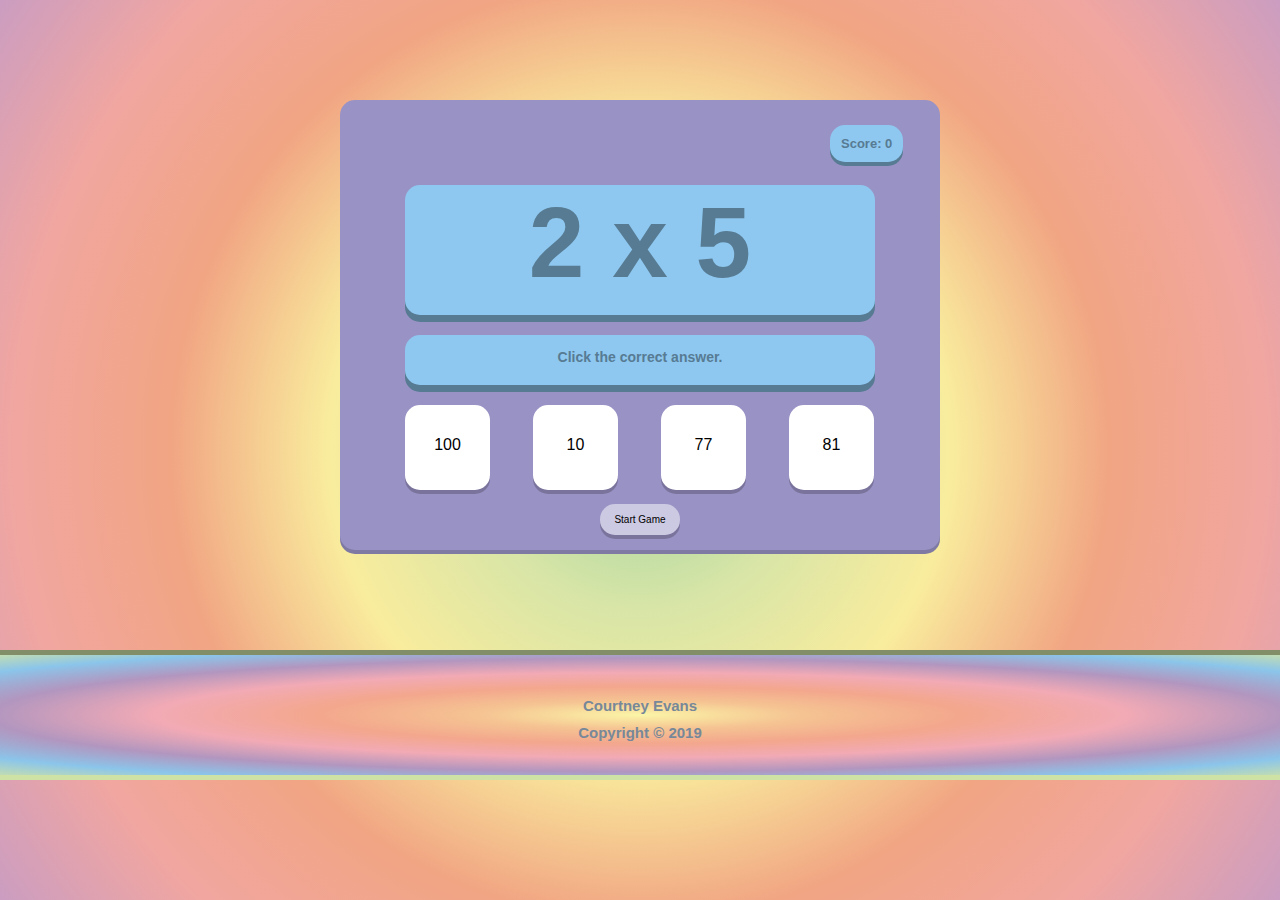
<file: Web-Dev/Maths Game/index.html>
<!DOCTYPE html>
<html>
    <head>
        <!-- meta data -->
        <meta charset="utf-8">
        <meta name="viewport" content="width=device-width, initial-scale=1.0, user-scalable=yes">
        
        <title>Maths Game</title>
        
        <!-- CSS & JavaScript -->
        <link rel="stylesheet" type="text/css" href="style.css">
    </head>
    <body>
        <div id="container" class="Boxes">
            <div id="timeRemaining" class="blue Boxes">Time Remaining: <span id="time"></span></div>
            
            <div id="score" class="Boxes blue">Score: <span id="scoreVal">0</span></div>
            
            <div id="correct" class="resultBoxes Boxes">Correct!</div>
            
            <div id="wrong" class="resultBoxes Boxes">Uh no...</div>
            
            <div id="question" class="Boxes blue">2 x 5</div>
            
            <div id="instruction" class="Boxes blue">Click the correct answer.</div>
            
            <div id="answers" >
                <div id="a1" class="answers Boxes">100</div>
                <div id="a2" class="answers Boxes">10</div>
                <div id="a3" class="answers Boxes">77</div>
                <div id="a4" class="answers Boxes">81</div>
            </div>
            
            <div id="startReset" class="Boxes">Start Game</div>
            
            <div id="gameOver" class="Boxes">
                <p>Game Over</p>
                <p>Your Score Is: <span id="GOscore">0</span></p>
            </div>
        </div>
        <footer class="foot">
            <div>
                <p>
                    Courtney Evans
                </p>
                <p>
                    Copyright &copy; 2019
                </p>
            </div>
        </footer>
        <script src="script.js" type="text/javascript"></script>
    </body>
</html>
</file>
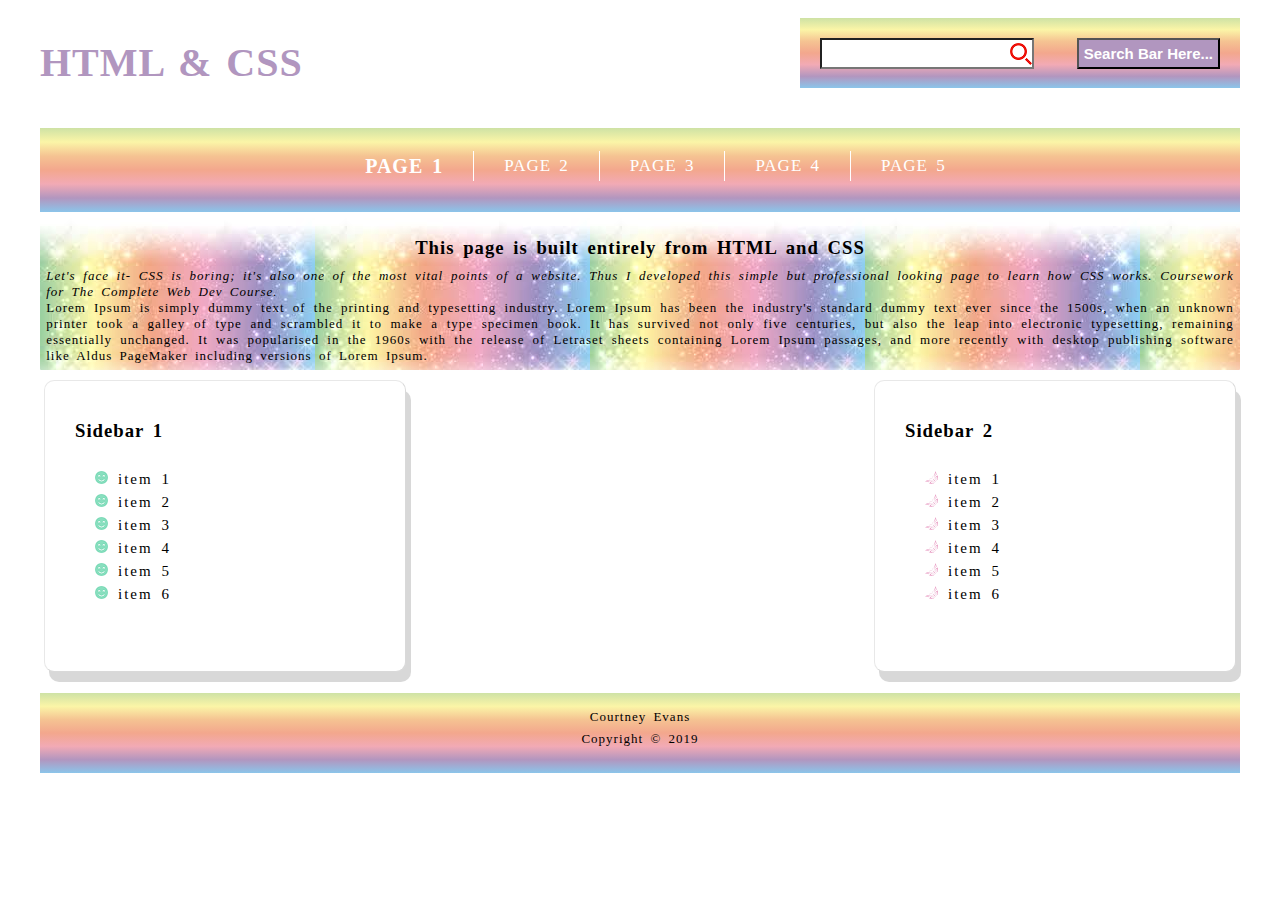
<file: Web-Dev/Pure_CSS_PoC/index.html>
<!DOCTYPE html>
<html>
	<head>
		<!-- External CSS file for properties other than size definition -->
		<link rel="stylesheet" type="text/css" href="style.css">
			
		<!-- meta data -->
		<meta charset="utf-8">
		<!-- Set viewport width to width of device screen and allow user to zoom in -->
		<meta name="viewport" content="width=device-width, initial-scale=1.0, user-scalable=yes">
			
		<title>HTML & CSS</title>
	</head>
	<body>
		<!-- HTML elements should be placed inside of a centered container -->
		<div id="container">
		
			<!-- Header of page -->
			<div id="header">
				<div id="brand" style="float:left;">
					<h1><a href="#" style="font-size:40px;font-weight:100px;">HTML & CSS</a></h1>
				</div>
				<div id="search-b">
					<form method="get">
						<input type="text" class="text">
						<input type="submit" value="Search Bar Here..." class="submit">
					</form>
				</div>
				
				<!-- div of clear class to ensure floating does not effect rest of pg -->
				<div class="clear"></div>
				
			</div>
			
			<!-- top menu -->
			<div id="menu">
				<ul>
					<li><a href="#" class="active">Page 1</a></li>
					<li><a href="#">Page 2</a></li>
					<li><a href="#">Page 3</a></li>
					<li><a href="#">Page 4</a></li>
					<li><a href="#">Page 5</a></li>
				</ul>
			</div>
			
			<!-- Intro text -->
			<div id="intro">
				<h3 style="text-align:center;">This page is built entirely from HTML and CSS</h3>
				<p>
					<span id="pers_intro">Let's face it- CSS is boring; it's also one of the most vital points of a website.
					Thus I developed this simple but professional looking page to learn how CSS works.
					Coursework for The Complete Web Dev Course.</span><br>Lorem Ipsum is simply dummy text of 
					the printing and typesetting industry. Lorem Ipsum has been the industry's 
					standard dummy text ever since the 1500s, when an unknown printer took a galley of
					type and scrambled it to make a type specimen book. It has survived not only five 
					centuries, but also the leap into electronic typesetting, remaining essentially 
					unchanged. It was popularised in the 1960s with the release of Letraset sheets 
					containing Lorem Ipsum passages, and more recently with desktop publishing software
					like Aldus PageMaker including versions of Lorem Ipsum.
				</p>
			</div>
			
			<!-- Side bars -->
			<div id="l_sideb" class="sideb">
				<h3 id="l_sideb_h">Sidebar 1</h3>
				<ul>
					<li>item 1</li>
					<li>item 2</li>
					<li>item 3</li>
					<li>item 4</li>
					<li>item 5</li>
					<li>item 6</li>
				</ul>
			</div>
			<div id="r_sideb" class="sideb">
				<h3 id="r_sideb_h">Sidebar 2</h3>
				<ul>
					<li>item 1</li>
					<li>item 2</li>
					<li>item 3</li>
					<li>item 4</li>
					<li>item 5</li>
					<li>item 6</li>
				</ul>	
			</div>
			<div class="clear"></div>
			
			<!-- footer of page -->
			<footer class="foot">
			<div>
				<p>
					Courtney Evans
				</p>
				<p>
					Copyright &copy; 2019
				</p>
			</div>
			</footer>
		</div>
	</body>
</html>
</file>
<file: Web-Dev/Maths Game/style.css>
html
    {background: radial-gradient(circle,#9ED2A1,#D7E5A7,#F9EC9D,#F1A583,#F1A6A0,#CB9DC1);height:100%;font-family: century gothic, sans-serif;}

#container
{
    height:400px;   width:550px;    position:relative;  background-color: #9992C5;  margin: 100px auto;  padding:25px;
    /* margin keeps extending to left and right */
    box-shadow: 0px 4px 0px 0px #7F7AA3;-moz-box-shadow: 0px 4px 0px 0px #7F7AA3;-webkit-box-shadow: 0px 4px 0px 0px #7F7AA3;
    /* parent container of an absolute elemnt must be relative so it can be placed relative to it  */
}

#score  
{
    padding:11px;   left:490px;
    box-shadow: 0px 4px 0px 0px #577B93;-moz-box-shadow: 0px 4px 0px 0px #577B93;-webkit-box-shadow: 0px 4px 0px 0px #577B93;font-size:13px;
}

.resultBoxes    {color:white;padding: 11px;/* positioned relative to container box */left:243px;}

#score, .resultBoxes,#gameOver    {position:absolute;}

#correct    {background-color: #42e252;display:none;}

#wrong  {background-color: #de401a;display:none;}

#question
{
    width:470px;    height:130px;   margin:60px auto 10px auto; font-size:100px;    text-align:center;
    /* 
    center element in pg
    left/right margins are auto/centered
    need margin top/bottom on absolute elements as they ignore each other
    */
    box-shadow: 0px 7px #577B93;-moz-box-shadow: 0px 7px #577B93;-webkit-box-shadow: 0px 7px #577B93;
}

#instruction    {width:470px;height:50px;box-shadow: 0px 7px #577B93;margin:20px auto;text-align: center;line-height:45px;font-size:14px;}

/* Answers section */
#answers    {width:470px;   height:100px;   margin:5px auto;}
.answers
{
    width: 85px;    height: 85px;   background-color: white;    float:left; margin-right:43px;  cursor:pointer;
    box-shadow: 0 4px rgba(0,0,0,0.2);-moz-box-shadow: 0 4px rgba(0,0,0,0.2);-webkit-box-shadow: 0 4px rgba(0,0,0,0.2);
    text-align: center; line-height: 80px;  color:black;    position:relative;
    /* font color transition */
    transition:all 0.2s;-webkit-transition:all 0.2s;-moz-transition:all 0.2s;-o-transition:all 0.2s;-ms-transition:all 0.2s;
    /* so boxes will move relative to orig position */
}
/* stop 4th box creating second row due to needing room for margin-right */
#a4 {margin-right:0;}

.Boxes  {border-radius:15px;}

.blue,.answers:hover,.answers:active,#startReset:hover,#startReset:active    {background-color: #8EC8F0; color: #577B93; font-weight: bold;}

.answers:active
    {top:4px;   box-shadow: 0 0 rgba(0,0,0,0.2);-moz-box-shadow: 0 0 rgba(0,0,0,0.2);-webkit-box-shadow: 0 0 rgba(0,0,0,0.2);}

#startReset
{
    width: 60px;   background-color: rgba(255,255,255,0.5); cursor:pointer;
    margin:0 auto;  padding:10px; bottom:6px;
    box-shadow: 0 4px rgba(0,0,0,0.2);-moz-box-shadow: 0 4px rgba(0,0,0,0.2);-webkit-box-shadow: 0 4px rgba(0,0,0,0.2);
    text-align: center; color:black;   position:relative;
    /* font color transition */
    transition:all 0.2s;-webkit-transition:all 0.2s;-moz-transition:all 0.2s;-o-transition:all 0.2s;-ms-transition:all 0.2s;
    font-size:10px;
    /* so boxes will move relative to orig position */
}

#startReset:active
{
    bottom:5px;   box-shadow: 0 0 rgba(0,0,0,0.2);-moz-box-shadow: 0 0 rgba(0,0,0,0.2);-webkit-box-shadow: 0 0 rgba(0,0,0,0.2);
}

#timeRemaining
{
    width:150px;    padding:10px;   position:absolute;   left:43px;font-size: 14px; text-align: center; visibility:hidden;  display:none;
    box-shadow: 0px 5px #577B93;-moz-box-shadow: 0px 5px #577B93;-webkit-box-shadow: 0px 5px #577B93;
}

#gameOver
{
    height:200px;   width:500px;    background:linear-gradient(#D7E5A7,#F9EC9D,#F1A583);    color:#9992C5;    font-size:2.5em;    text-align:center; text-transform: capitalize;  top:100px;  left:45px;  z-index:2; line-height:39px; display:none;   border:solid 2px #9ED2A1;   font-weight: bold;  
    transition:all 0.2s;-webkit-transition:all 0.2s;-moz-transition:all 0.2s;-o-transition:all 0.2s;-ms-transition:all 0.2s;
}

.foot
{
    padding:30px;height:60px;margin:0 -60px;text-align:center;line-height:-50%;font-weight: bold;color:lightslategrey;
    background: radial-gradient(#FBF5A7,#F5C392,#F3A78D,#F2AAB5,#B296BF,#8BC5EA,#CEE2A5);
	background: -webkit-radial-gradient(#FBF5A7,#F5C392,#F3A78D,#F2AAB5,#B296BF,#8BC5EA,#CEE2A5);
	background: -o-radial-gradient(#FBF5A7,#F5C392,#F3A78D,#F2AAB5,#B296BF,#8BC5EA,#CEE2A5);
	background: -moz-radial-gradient(#FBF5A7,#F5C392,#F3A78D,#F2AAB5,#B296BF,#8BC5EA,#CEE2A5);
    font-size:15px; border:inset 5px #CEE2A5;
}

.foot div p
{
   padding:2px; line-height:50%;
    
}
</file>
<file: Web-Dev/Pure_CSS_PoC/style.css>
/* font family for the page */
html	{font-family:century gothic;word-spacing:3px;letter-spacing:1px;}

#header	{padding:10px 0;height:100px;}

/* container around page content to center elements */
#container	{width:1200px;margin:0 auto;} 

h1 a	{text-decoration:none;color:#B196BF;}

#search-b	{padding: 20px 20px 0 20px;float:right;width:400px;height:50px;}

/* Search bar with search icon added via background url */
.text	{float:left;width:200px;padding:5px;font-size:15px;background:white url('search-icon.png') right center no-repeat;}

.submit	{float:right;padding:5px;font-weight:bold;font-size:15px;background:#B196BF;color:white;}

/* 
The clear property specifies what elements can float beside the cleared element and on which side.

Match the clear to the float: 
	If an element is floated to the left, then you should clear to the left. 
	Your floated element will continue to float, but the cleared element will appear below it on the web page. 
*/

.clear	{clear:both;}

/* top menu CSS */
#menu	{height:70px;padding:7px 0;}
#menu ul	{list-style:none;}
#menu ul li	{float:left;padding:0 30px;border-right:1px solid white;}
#menu ul li:first-child	{margin-left:22%;}
#menu ul li:last-child	{border-right:none;}

#menu ul li a
{
	text-decoration:none;
	text-transform:uppercase;
	font-size:17px;
	color:white;
	line-height:30px;
	transition:font-size 0.5s linear;-webkit-transition:font-size 0.5s linear;-moz-transition:font-size 0.5s linear;-o-transition:font-size 0.5s linear;-ms-transition:font-size 0.5s linear;
}

/* Appearance of menu when an element is clicked or hovered over */
#menu ul li a:hover,#menu ul li a.active	{font-size:20px;font-weight:bold;}

/* introductory text for page */
#pers_intro	{font-style:italic;}

#intro	{background: url('intro_backg.jpg');border-radius:1px;padding:0.2px;text-align:justify;margin:6px 0;}
#intro h3	{margin-bottom:9px;}

p	{font-size:13px;margin:6px;}

/* sidebar CSS */
.sideb	{height:250px;width:300px;border:outset 1px #8080802e;border-radius:10px;padding:20px 30px;box-shadow: 5px 10px #8080804e;margin:4px;}

.sideb ul	{padding-top:7px;}
#l_sideb	{float:left;list-style-image:url('l-sidebar-bs.png');}
#r_sideb	{float:right;list-style-image:url('r-sidebar-bs.png');}

.sideb ul li	{font-size:15px;padding:3px;letter-spacing:2px;}

/* footer */
.foot	{padding:10px;height:60px;margin-top:17px;margin-bottom:10px;text-align:center;line-height:-50%;}

.foot,#menu,#search-b
	{
	background: linear-gradient(#CEE2A5,#FBF5A7,#F5C392,#F3A78D,#F2AAB5,#B296BF,#8BC5EA);
	background: -webkit-linear-gradient(#CEE2A5,#FBF5A7,#F5C392,#F3A78D,#F2AAB5,#B296BF,#8BC5EA);
	background: -o-linear-gradient(#CEE2A5,#FBF5A7,#F5C392,#F3A78D,#F2AAB5,#B296BF,#8BC5EA);
	background: -moz-linear-gradient(#CEE2A5,#FBF5A7,#F5C392,#F3A78D,#F2AAB5,#B296BF,#8BC5EA);
}
</file>
